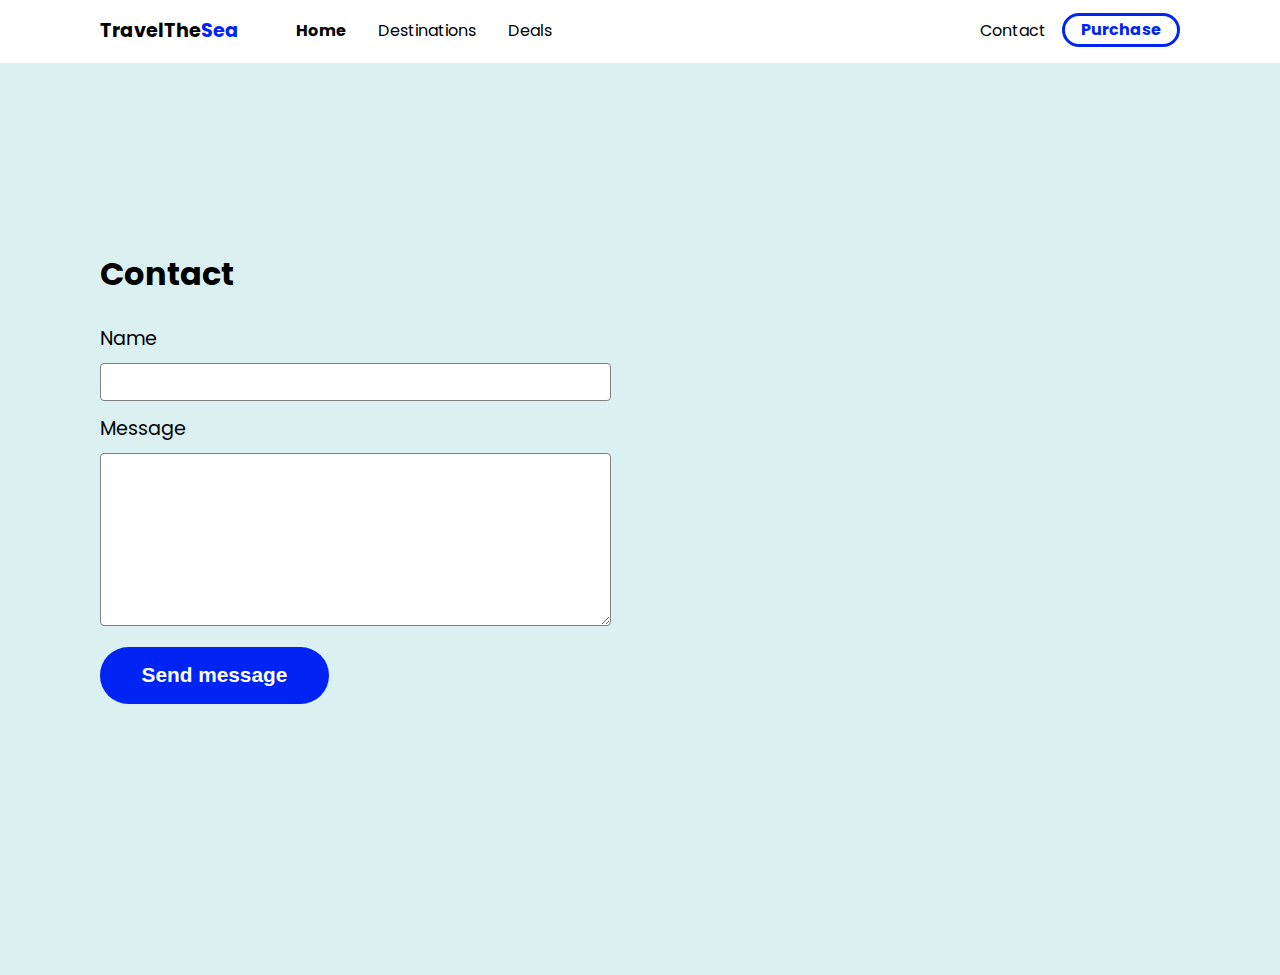
<file: Assignment 1/contact.html>
<!DOCTYPE html>
<html lang="en">
<head>
    <meta charset="UTF-8">
    <meta http-equiv="X-UA-Compatible" content="IE=edge">
    <meta name="viewport" content="width=device-width, initial-scale=1.0">
    <title>Contact</title>
    <link rel="stylesheet" href="css/main.css">
    <script src="javascript/script.js" defer></script>
</head>
<body>
    <div class="navbar">
        <div class="container">
            <a class="logo" href="index.html">TravelThe<span>Sea</span></a>

            <img id="mobile-cta" class="mobile-menu" src="images/menu.svg" alt="Open Navigation">

            <nav>
                <img id="mobile-exit" class="mobile-menu-exit" src="images/exit.svg" alt="Close Navigation">
                
                <ul class="primary-nav">
                    <li class="current"><a href="index.html">Home</a></li>
                    <li><a href="destinations.html">Destinations</a></li>
                    <li><a href="pricing.html">Deals</a></li>
                </ul>

                <ul class="secondary-nav">
                    <li><a href="contact.html">Contact</a></li>
                    <li class="purchase-cta"><a href="purchase.html">Purchase</a></li>
                </ul>
            </nav>
        </div>
    </div>
    <section class="contact-section">
        <div class="container">
            <div class="contact-left">
                <h2>Contact</h2>

                <form action="index.html">
                    <label for="name">Name</label>
                    <input type="text" id="name" name="name">

                    <label for="message">Message</label>
                    <textarea name="message" id="message" cols="30" rows="10"></textarea>

                    <input type="submit" class="send-message-cta" value="Send message">
                </form>
            </div>
            <div class="contact-right">
                <iframe src="https://www.google.com/maps/embed?pb=!1m18!1m12!1m3!1d26430.393553120906!2d-118.43209796322542!3d34.10028430183922!2m3!1f0!2f0!3f0!3m2!1i1024!2i768!4f13.1!3m3!1m2!1s0x80c2bc35fbd217ef%3A0xcf1ef9352700d95c!2sBeverly%20Hills%2C%20CA%2090210!5e0!3m2!1sen!2sus!4v1611702818717!5m2!1sen!2sus" width="600" height="450" frameborder="0" style="border:0;" allowfullscreen="" aria-hidden="false" tabindex="0"></iframe>
            </div>

        </div>
    </section>

    
</body>
</html>
</file>
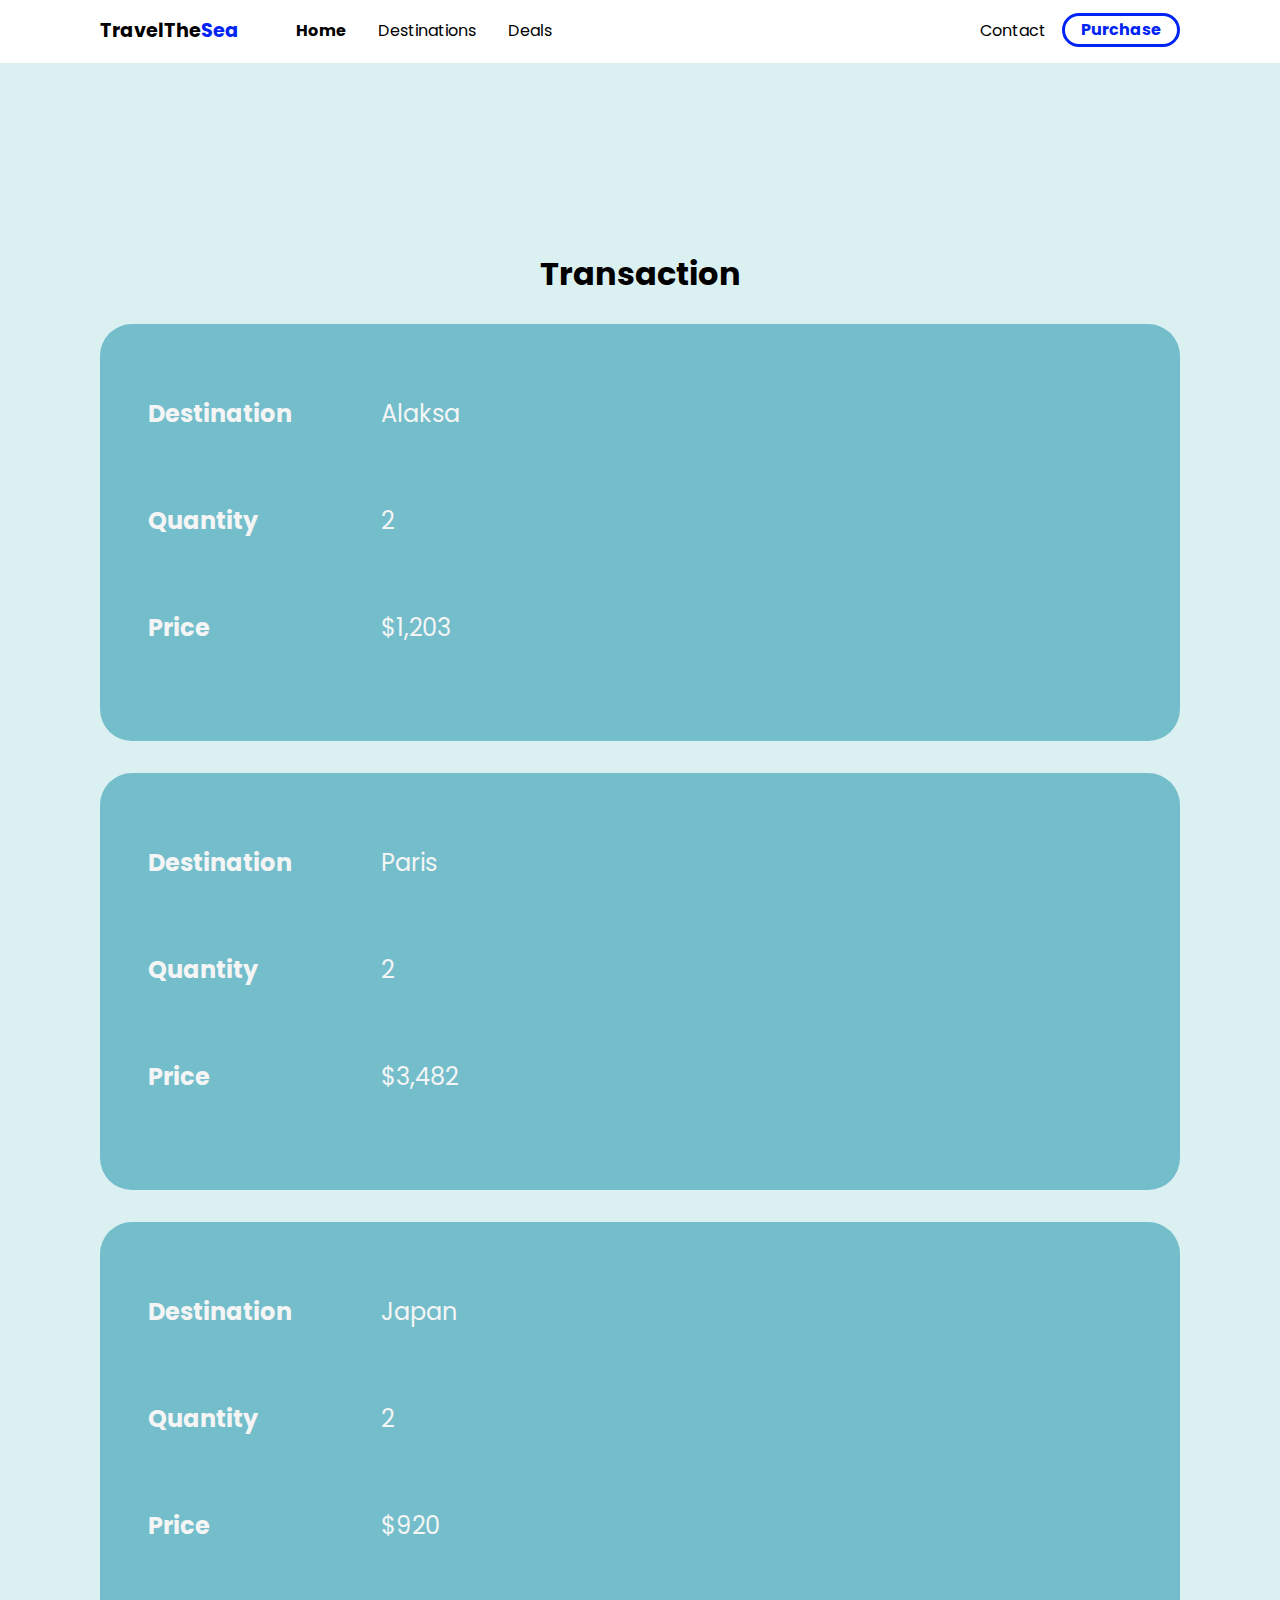
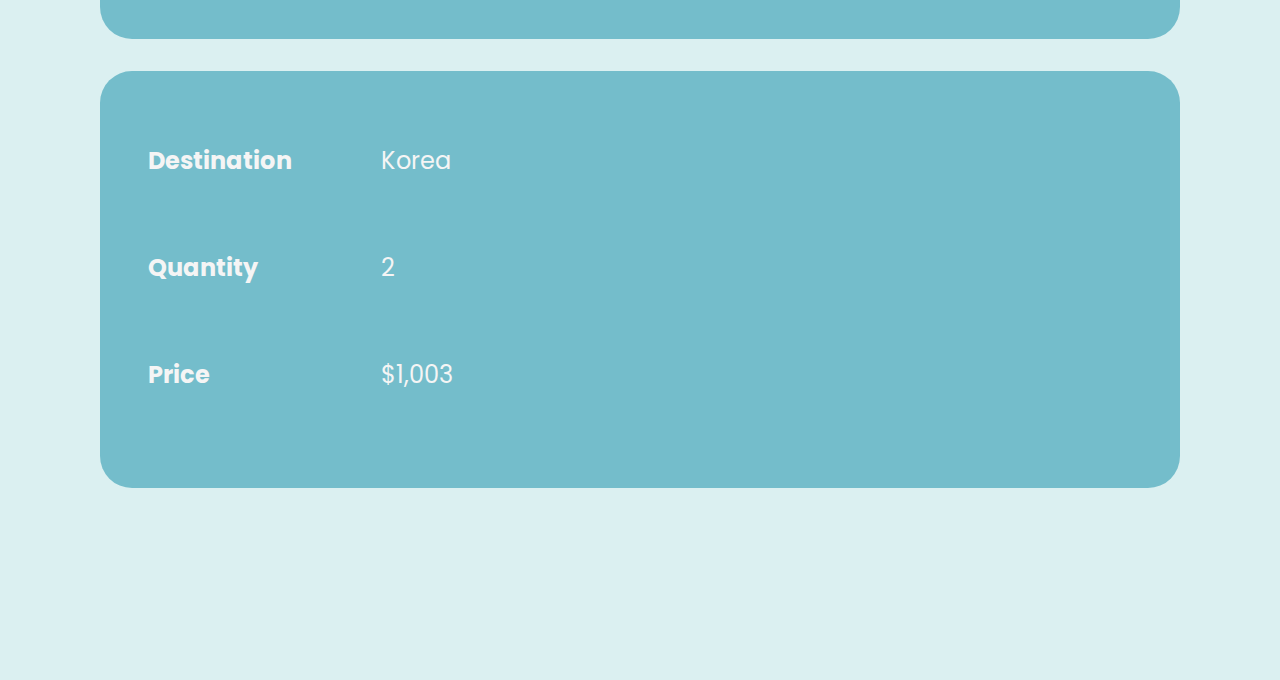
<file: Assignment 1/purchase.html>
<!DOCTYPE html>
<html lang="en">
<head>
    <meta charset="UTF-8">
    <meta http-equiv="X-UA-Compatible" content="IE=edge">
    <meta name="viewport" content="width=device-width, initial-scale=1.0">
    <title>Purchase</title>
    <link rel="stylesheet" href="css/main.css">  
    <script src="javascript/script.js" defer></script>          
</head>
<body>
    <div class="navbar">
        <div class="container">
            <a class="logo" href="index.html">TravelThe<span>Sea</span></a>

            <img id="mobile-cta" class="mobile-menu" src="images/menu.svg" alt="Open Navigation">

            <nav>
                <img id="mobile-exit" class="mobile-menu-exit" src="images/exit.svg" alt="Close Navigation">
                
                <ul class="primary-nav">
                    <li class="current"><a href="index.html">Home</a></li>
                    <li><a href="destinations.html">Destinations</a></li>
                    <li><a href="pricing.html">Deals</a></li>
                </ul>

                <ul class="secondary-nav">
                    <li><a href="contact.html">Contact</a></li>
                    <li class="purchase-cta"><a href="purchase.html">Purchase</a></li>
                </ul>
            </nav>
            
        </div>
    </div>
    <section class="reciept">
        <div class="container">
            <div class="header">
                <h2>Transaction</h2>
            </div>

            <div class="container-1">
                <ul class="name-of-obj">
                    <li>Destination</li>
                    <li>Quantity</li>
                    <li>Price</li>
                </ul>

                <ul class="destination-1">
                    <li>Alaksa</li>
                    <li>2</li>
                    <li>$1,203</li>
                </ul>

            </div>
            

            <div class="container-2">
                <ul class="name-of-obj">
                <li>Destination</li>
                <li>Quantity</li>
                <li>Price</li>
            </ul>
        
            <ul class="destination-2">
                <li>Paris</li>
                <li>2</li>
                <li>$3,482</li>
            </ul>
            </div>
            

            <div class="container-3">
                <ul class="name-of-obj">
                <li>Destination</li>
                <li>Quantity</li>
                <li>Price</li>
            </ul>

            <ul class="destination-3">
                <li>Japan</li>
                <li>2</li>
                <li>$920</li>
            </ul>
            </div>
            

            
            <div class="container-4">
                <ul class="name-of-obj">
                    <li>Destination</li>
                    <li>Quantity</li>
                    <li>Price</li>  
                </ul>

                <ul class="destination-4">
                    <li>Korea</li>
                    <li>2</li>
                    <li>$1,003</li>
                </ul>

            </div>
            

        </div>
    </section>
        

</body>
</html>
</file>
<file: Assignment 1/css/main.css>
@import url("https://fonts.googleapis.com/css2?family=Poppins:wght@400;700&display=swap");  /* imported fond "Poppins" from google*/
:root {
  --primary-color: #0024f3;     /* set primary colour so i do not have to find the color code everytime*/
}

body {
  background: #dbf0f1;          /* changed colour, margin and font for body tag*/
  margin: 0;
  font-family: 'Poppins';
  
}

.background-container{            /* added background img and set the dimension and z-index for the container*/
  background-image: url("/images/picture-of-cruiseship.jpeg");
  z-index: -1;
  width: 1888px;
  height: 288px;
}

.navbar {                        /* set navbar color and padding*/
  background: white;
  padding: 1em;
}

.navbar .logo {                 /* set color and font for "TravelThe" from the company name*/
  text-decoration: none;
  font-weight: bold;
  color: black;
  font-size: 1.2em;
}

.navbar .logo span {            /* set colour and font for "Sea" for the company name*/
  color: var(--primary-color);
}
.hero .container{               /* way more than a cruise container */
  position: relative;
  
}
.navbar nav {                   /* i started doing from dimension of phone and worked my way up in dimension so i hid the nav bar for phone size*/
  display: none;
}

.navbar .container {            /* rearranging content for navbar "webkit" is a vendor-prefixed properties offered by the relevant rendering engines (-webkit for Chrome, */
  display: -webkit-box;         /* while (-moz for safari) etc.*/
  display: -ms-flexbox;
  display: flex;
  place-content: space-between; /* put a space between "home, destinations, deals" and "contact, puchase"*/
}

.navbar .mobile-menu {          /* for mobile menu to change the cursor to a pointer when hovering over the hamburger mobile menu*/
  cursor: pointer;
}

a {                             /* set color of all references*/
  color: #444444;
}

ul {
  list-style-type: none;        /* remove the bullet points for the list and set margin/padding */
  margin: 0;
  padding: 0;
}

section {                       /* set padding for section tag*/
  padding: 5em 2em;
}

.hero {                         /* set position of text for class="hero" */      
  text-align: center;
}

.left-col .subhead {            /* edit the looks of subhead=" a new point of view"*/
  text-transform: uppercase;
  font-weight: bold;
  color: gray;
  letter-spacing: .3em;
}

.left-col h1 {                  /* edit the looks of h1="Way more than a cruise"*/
  font-size: 2.5em;
  line-height: 1.3em;
  margin-top: .2em;
}

.left-col .primary-cta {        /* "Visit Website" button*/
  background: var(--primary-color);
  color: white;
  text-decoration: none;
  padding: .6em 1.3em;
  font-size: 1.4em;
  border-radius: 5em;
  font-weight: bold;
  display: inline-block;
}

.left-col .watch-video-cta {    /* "Watch Video" direct link*/
  display: block;
  margin-top: 1em;
}

.left-col .watch-video-cta img { /* small video icon*/
  margin-right: .5em;
}


section.features-section {     /* cruise features section*/
  background-image: url("/images/for-features-section-img.jpg");
  color: white;
}

ul.features-list {            /* li of features of cruise on home page*/
  margin: 0;                  /* defines a size range greater than or equal to min and less than or equal to max*/
  padding-left: .1em;         /* grid template */
  display: -ms-grid;
  display: grid;
  -ms-grid-columns: (minmax(19rem, 1fr))[auto-fit];
      grid-template-columns: repeat(auto-fit, minmax(19rem, 1fr));
}

ul.des-features-list {        /* li of features of destinations on destinations page*/
  margin: 0;                  /* defines a size range greater than or equal to min and less than or equal to max*/
  padding-left: .1em;     
  display: -ms-grid;          /* grid template */
  display: grid;
  -ms-grid-columns: (minmax(19rem, 1fr))[auto-fit];
      grid-template-columns: repeat(auto-fit, minmax(19rem, 1fr));
}

.singapore .des-features-list{  /* li of attractions  for singapore*/
  margin-left: 1em;
}

.paris .des-features-list{      /* li of attractions for paris*/
  margin-left: 1em;
}

ul.features-list li {           /* cruise features list*/
  font-size: 1.1em;
  margin-bottom: 1em;
  margin-left: 2em;
  position: relative;
}

ul.des-features-list li {      /* destination features list*/
  font-size: 1.1em;
  margin-bottom: 1em;
  margin-left: 2em;
  position: relative;
}

ul.features-list li:before {    /* cruise features in phone view*/
  content: '';
  left: -2em;
  position: absolute;
  width: 20px;
  height: 20px;
  background-image: url("../images/bullet.svg");
  background-size: contain;
  margin-right: .5em;
}

ul.des-features-list li:before {  /* destination features in phone view*/
  content: '';
  left: -2em;
  position: absolute;
  width: 20px;
  height: 20px;
  background-image: url("../images/bullet.svg");
  background-size: contain;
  margin-right: .5em;
}


.reviews-section {            /* review section background and colour*/
  
  background-image: url("../images/picture-of-cruise.jpg");
  background-image: no-repeat;
  color: white;
}

.reviews-section li {       /* editing review section one person per item on list*/
  background: #006BD6;
  text-align: center;
  padding: 2em 1em;
  width: 80%;
  margin: 0 auto 5em auto;
  border-radius: 1em;
}

.reviews-section li img {   /* editing size of portrait for review section*/
  width: 5em;
  height: 5em;
  border: 5px solid #006BD6;
  border-radius: 50%;
  margin-top: -4.5em;
}

h2 {
  font-size: 2em;           /*  header for purchase.html and contact.html*/
}

label {                     /* contact section forms*/
  display: block;
  font-size: 1.2em;
  margin-bottom: .5em;
}

input, textarea {           /* contact section forms*/
  width: 100%;
  padding: .8em;
  margin-bottom: 1em;
  border-radius: .3em;
  border: 1px solid gray;
  -webkit-box-sizing: border-box;
          box-sizing: border-box;
}

input[type="submit"] {      /* contact section forms*/
  background-color: var(--primary-color);
  color: white;
  font-weight: bold;
  font-size: 1.3em;
  border: 0;
  margin-bottom: 5em;
  border-radius: 5em;
  display: inline-block;
  padding: .8em 2em;
  width: unset;
  cursor: pointer;
}

.left-col h1{
  font-size: 2.5em;
  line-height: 1.3em;
  margin-top: .2em;
  letter-spacing: .1em;
}


iframe {                 /* specify iframe*/
  width: 100%;
  height: 300px;
}

nav.menu-btn {          /* do not display mobile menu*/
  display: block;
}

nav {                   /* nav bar*/                        
  position: fixed;
  z-index: 999;
  width: 66%;
  right: 0;
  top: 0;
  background: #20272E;
  height: 100vh;
  padding: 1em;
}

nav ul.primary-nav {
  margin-top: 5em;
}

nav li a {            /* nav bar*/
  color: white;
  text-decoration: none;
  display: block;
  padding: .5em;
  font-size: 1.3em;
  text-align: right;
}

nav li a:hover {      /* nav bar*/
  font-weight: bold;
}

.mobile-menu-exit {   /* change cursor to pointer when hover mobile menu button(exit) */
  float: right;
  margin: .5em;
  cursor: pointer;
}

.reciept h2{          /* purchase.html*/
  text-align: center;
}


.container-1{         /* destination,quantity,price*/
  display: flex;
  border-radius: 2em;
}
.container-2{         /* destination,quantity,price*/
  display: flex;
  border-radius: 2em;
}
.container-3{        /* destination,quantity,price*/
  display: flex;
  border-radius: 2em;
}
.container-4{         /* destination,quantity,price*/
  display: flex;
  border-radius: 2em;
}
.name-of-obj li{       /* destination,quantity,price*/           
  font-size: 1.5em;
  margin-bottom: 2em;
  margin-left: 2em;
  margin-top: 3em;
  font-weight: bold;
  margin-right: 1.7em;
  position: relative;
  color: whitesmoke;
}


.reciept .destination-1 li{
  display: flex;
  font-size: 1.5em;
  margin-bottom: 2em;
  margin-left: 2em;
  margin-top: 3em;
  position: relative; 
  padding-right: 2em;
  color: whitesmoke;
}

.destination-1{
  margin-bottom: 3em;
}

.reciept .destination-2 li{
  display: flex;
  font-size: 1.5em;
  margin-bottom: 2em;
  margin-left: 2em;
  margin-top: 3em;
  position: relative;
  padding-right: 2em;
  color: whitesmoke;
}

.destination-2{
  margin-bottom: 3em;
}
.reciept .destination-3 li{
  display: flex;
  font-size: 1.5em;
  margin-bottom: 2em;
  margin-left: 2em;
  margin-top: 3em;
  position: relative; 
  padding-right: 2em;
  color: whitesmoke;
}

.destination-3{
  margin-bottom: 3em;
}

.reciept .destination-4 li{
  display: flex;
  font-size: 1.5em;
  margin-bottom: 2em;
  margin-left: 2em;
  margin-top: 3em;
  position: relative; 
  padding-right: 2em;
  color: whitesmoke;
}

.destination-4{
  margin-bottom: 3em;
}

.container-1, .container-2, .container-3, .container-4{   /* container for purchase*/
  background: #74BDCB;
  margin-bottom: 2em;
  margin-top: 1em;
}
.deals-container h1 {       /* deals header*/
  font-size: 3em;
  
  color: white;
}

.deals-container{
  text-align: center;
  margin-top: 2em;
  margin-bottom: 2em;
  padding-top: 2em;
  padding-bottom: 2em;  
}
.deals-container p{                   
  text-transform: uppercase;
  font-weight: bold;
  color: whitesmoke;
  letter-spacing: .3em;
}
.deal-1 h1{                     /* deals 1-5 */
  font-size: 1.8em;
}
.deal-1{
  text-align: center;
  text-transform: uppercase;
  padding-bottom: 3em;
}
.deal-1 .container{
  border-radius: .4em;
  padding-top: 2em;
  padding-bottom: 2em;
  color: white;
  margin-left: 2em;
  margin-right: 2em;
}
.deal-1 p{
  font-size: 1em;
  letter-spacing: .3em;
  margin-bottom: 2em;
}
.deal-1 .price-of-deal{
  font-weight: bold;
  font-size: 2em;
  margin-bottom: 0;
}

.deal-2 h1{
  font-size: 1.8em;
}
.deal-2{
  text-align: center;
  text-transform: uppercase;
  padding-bottom: 3em;
}
.deal-2 .container{
  border-radius: .4em;
  padding-top: 2em;
  padding-bottom: 2em;
  color: white;
  margin-left: 2em;
  margin-right: 2em;
}
.deal-2 p{
  font-size: 1em;
  letter-spacing: .3em;
  margin-bottom: 2em;
}
.deal-2 .price-of-deal{
  font-weight: bold;
  font-size: 2em;
  margin-bottom: 0;
}

.deal-3 h1{
  font-size: 1.8em;
}
.deal-3{
  text-align: center;
  text-transform: uppercase;
  padding-bottom: 3em;
}
.deal-3 .container{
  border-radius: .4em;
  padding-top: 2em;
  padding-bottom: 2em;
  color: white;
  margin-left: 2em;
  margin-right: 2em;
}
.deal-3 p{
  font-size: 1em;
  letter-spacing: .3em;
  margin-bottom: 2em;
}
.deal-3 .price-of-deal{
  font-weight: bold;
  font-size: 2em;
  margin-bottom: 0;
}

.deal-4 h1{
  font-size: 1.8em;
}
.deal-4{
  text-align: center;
  text-transform: uppercase;
  padding-bottom: 3em;
}
.deal-4 .container{
  border-radius: .4em;
  padding-top: 2em;
  padding-bottom: 2em;
  color: white;
  margin-left: 2em;
  margin-right: 2em;
}
.deal-4 p{
  font-size: 1em;
  letter-spacing: .3em;
  margin-bottom: 2em;
}
.deal-4 .price-of-deal{
  font-weight: bold;
  font-size: 2em;
  margin-bottom: 0;
}


.deal-5 h1{
  font-size: 1.8em;
}
.deal-5{
  text-align: center;
  text-transform: uppercase;
  padding-bottom: 3em;
}
.deal-5 .container{
  border-radius: .4em;
  padding-top: 2em;
  padding-bottom: 2em;
  color: white;
  margin-left: 2em;
  margin-right: 2em;
}
.deal-5 p{
  font-size: 1em;
  letter-spacing: .3em;
  margin-bottom: 2em;
}
.deal-5 .price-of-deal{
  font-weight: bold;
  font-size: 2em;
  margin-bottom: 0;
}
.deal-1 .container{
  background-image: url("/images/picture-of-cruise.jpg");
}
.deal-2 .container{
  background-image: url("/images/deals-header\ image.jpg");
}
.deal-3 .container{
  background-image: url("/images/deal-img-2.jpg");
}
.deal-4 .container{
  background-image: url("/images/deal-img-4.jpg");
}
.deal-5 .container{
  background-image: url("/images/deal-img-3.jpg");
}
.para{
  text-transform: uppercase;
  color: black;
  font-weight: bold;
  letter-spacing: .3em; 
  font-size: 0.5em;

}

.deals-header{
  background-image: url("/images/deals-header\ image.jpg");
}

@media only screen and (min-width: 1000px) { /* media query for deals*/
  .deals-container{
    text-align: right;
    padding-right: 4em;
    margin-left: em;
  }
  .deal-1{
    justify-content: center;
    text-align: center;
  }
}

@media only screen and (min-width: 1000px) {  /* media query for deals*/
  .deals-sub-container{
    display: flex;
  }
  .deal-3 .container{
    max-width: 440px;
  }
  .deal-4 .container{
    max-width: 440px;
  }
  .deal-5 .container{
    max-width: 440px;
  }
} 

@media only screen and (min-wdith: 1080px){ /* media query for destinations*/
  .alaska .des-features-list{
    text-align: center;
  }
  .alaska .container{
    padding-bottom: 0;
    margin-bottom: 2em;
    
  }
  .alaska .des-features-list{
    text-align: center;
  }
  .des-features-list{
    column-width: 200px;
  }

}
.alaska .container{         /* container for destinations and background img*/
  background-image: url("/images/alaska-img.jpg");
  border-radius: 1em;
}
.korea .container{
  border-radius: 1em;
  background-image: url("/images/korea-img.jpg");
}
.japan .container{
  border-radius: 1em;
  background-image: url("/images/japan-img.jpg");
}
.paris .container{
  border-radius: 1em;
  background-image: url("/images/paris-img.jpg");
}


.alaska .des-features-list{       /*editing destination container and li content*/
  margin-left: 1em;
}
.korea .des-features-list{
  margin-left: 1em;
}
.japan .des-features-list{
  margin-left: 1em;
}
.learn-more{
  text-align: center;
  font-size: 1em;
  letter-spacing: .3em;
  font-weight: bold;
}
.alaska .left-col{
  color: whitesmoke;
}
.japan .left-col{
  color: whitesmoke;
}


@media only screen and (min-wdith: 768px){   /* media query for purchase*/
  .container-1{
    text-align: center;
    justify-content: center;
  }
}



@media only screen and (min-width: 768px) {   /* media query for mobile menu and nav bar*/
  .mobile-menu, .mobile-menu-exit {
    display: none;
  }
  .navbar .container {
    display: -ms-grid;
    display: grid;
    -ms-grid-columns: 180px auto;
        grid-template-columns: 180px auto;
    -webkit-box-pack: unset;
        -ms-flex-pack: unset;
            justify-content: unset; 
  }
  .navbar nav {
    display: -webkit-box;
    display: -ms-flexbox;
    display: flex;
    -webkit-box-pack: justify;
        -ms-flex-pack: justify;
            justify-content: space-between;
    background: none;
    position: unset;
    height: auto;
    width: 100%;
    padding: 0;
  }
  .navbar nav ul {
    display: -webkit-box;
    display: -ms-flexbox;
    display: flex;
  }
  .navbar nav a {
    color: black;
    font-size: 1em;
    padding: .1em 1em;
  }
  .navbar nav ul.primary-nav {
    margin: 0;
  }
  .navbar nav li.current a {
    font-weight: bold;
  }
  .navbar nav li.purchase-cta a {
    color: var(--primary-color);
    border: 3px solid var(--primary-color);
    font-weight: bold;
    border-radius: 5em;
    margin-top: -.2em;
  }
  .navbar nav li.purchase-cta a:hover {
    background: var(--primary-color);
    color: white;
  }
}

@media only screen and (min-width: 1080px) {  /* media query for hero section*/
  .container {
    width: 1080px;
    margin: 0 auto;
  }
  section {
    padding: 10em 4em;
  }
  .hero .container {
    display: -webkit-box;
    display: -ms-flexbox;
    display: flex;
    -webkit-box-pack: justify;
        -ms-flex-pack: justify;
            justify-content: space-between;
    text-align: left;
  }
  .hero .container .left-col {
    margin: 3em 3em 0 5em;
  }
  .hero .container .left-col h1 {
    font-size: 3em;
    width: 90%;
  }
  
  .hero-cta {
    display: -webkit-box;
    display: -ms-flexbox;
    display: flex;
  }
  .primary-cta {
    margin-right: 1em;
  }
  
  ul.features-list {
    display: block;
    margin-left: 5em;
  }
  ul.des-features-list{
    display: block;
    margin-left: 5em;
  }
  ul.features-list li {
    font-size: 1.4em;
  }
  ul.des-features-list{
    font-size: 1.4em;
  }
  ul.features-list li:before {
    width: 30px;
    height: 30px;
  }
  
  .features-section {
    position: relative;
  }
  
  .reviews-section ul {
    display: -webkit-box;
    display: -ms-flexbox;
    display: flex;
  }
  .reviews-section ul li {
    margin: 0 1em;
  }
  .contact-section {
    position: relative;
  }
  .contact-section .container {
    display: -webkit-box;
    display: -ms-flexbox;
    display: flex;
  }
  .contact-right {
    position: absolute;
    right: 0;
    top: 0;
    width: 45%;
    height: 100%;
  }
  .contact-right iframe {
    height: 100%;
  }
}

@media only screen and (min-width: 1450px) {    /* media query for features of cruise*/
  .features-section:before {
    content: '';
    position: absolute;
    width: 10%;
    height: 20em;
    background: var(--primary-color);
    left: 0;
    top: -4em;
  }
  .features-section:after {
    content: '';
    position: absolute;
    width: 200px;
    height: 20em;
    background: url("../images/dots.svg") no-repeat;
    left: 4.5em;
    top: 2em;
  }
}

@media only screen and (min-width: 1080px){   /* media query for destinations*/
  .alaska .container{
    width: 1080px;
    margin: 0 auto;
  }
  section {
    padding: 10em 4em;
  }
  .alaska .container {
    display: -webkit-box;
    display: -ms-flexbox;
    display: flex;
    -webkit-box-pack: justify;
        -ms-flex-pack: justify;
            justify-content: space-between;
    text-align: left;
  }
  .alaska .container .left-col {
    margin: 3em 3em 0 5em;
  }
  .alaska .container .left-col h1 {
    font-size: 3em;
    width: 90%;
  }
  
  
}

@media only screen and (min-width: 1080px){   /* media query for destinations*/
  .korea .container{
    width: 1080px;
    margin: 0 auto;
  }
  section {
    padding: 10em 4em;
  }
  .korea .container {
    display: -webkit-box;
    display: -ms-flexbox;
    display: flex;
    -webkit-box-pack: justify;
        -ms-flex-pack: justify;
            justify-content: space-between;
    text-align: left;
  }
  .korea .container .left-col {
    margin: 3em 3em 0 5em;
  }
  .korea .container .left-col h1 {
    font-size: 3em;
    width: 90%;
  }
  .korea-img {
    width: 30%;
    margin-right: 8em;
  }
  
}


@media only screen and (min-width: 1080px){     /* media query for destinations*/
  .japan .container{
    width: 1080px;
    margin: 0 auto;
  }
  section {
    padding: 10em 4em;
  }
  .japan .container {
    display: -webkit-box;
    display: -ms-flexbox;
    display: flex;
    -webkit-box-pack: justify;
        -ms-flex-pack: justify;
            justify-content: space-between;
    text-align: left;
  }
  .japan .container .left-col {
    margin: 3em 3em 0 5em;
  }
  .japan .container .left-col h1 {
    font-size: 3em;
    width: 90%;
  }
  .japan-img {
    width: 30%;
    margin-right: 8em;
  }
  
}

@media only screen and (min-width: 1080px){     /* media query for destinations*/
  .paris .container{
    width: 1080px;
    margin: 0 auto;
  }
  section {
    padding: 10em 4em;
  }
  .paris .container {
    display: -webkit-box;
    display: -ms-flexbox;
    display: flex;
    -webkit-box-pack: justify;
        -ms-flex-pack: justify;
            justify-content: space-between;
    text-align: left;
  }
  .paris .container .left-col {
    margin: 3em 3em 0 5em;
  }
  .paris .container .left-col h1 {
    font-size: 3em;
    width: 90%;
  }
  .paris-img {
    width: 30%;
    margin-right: 8em;
  }
  
}
</file>
